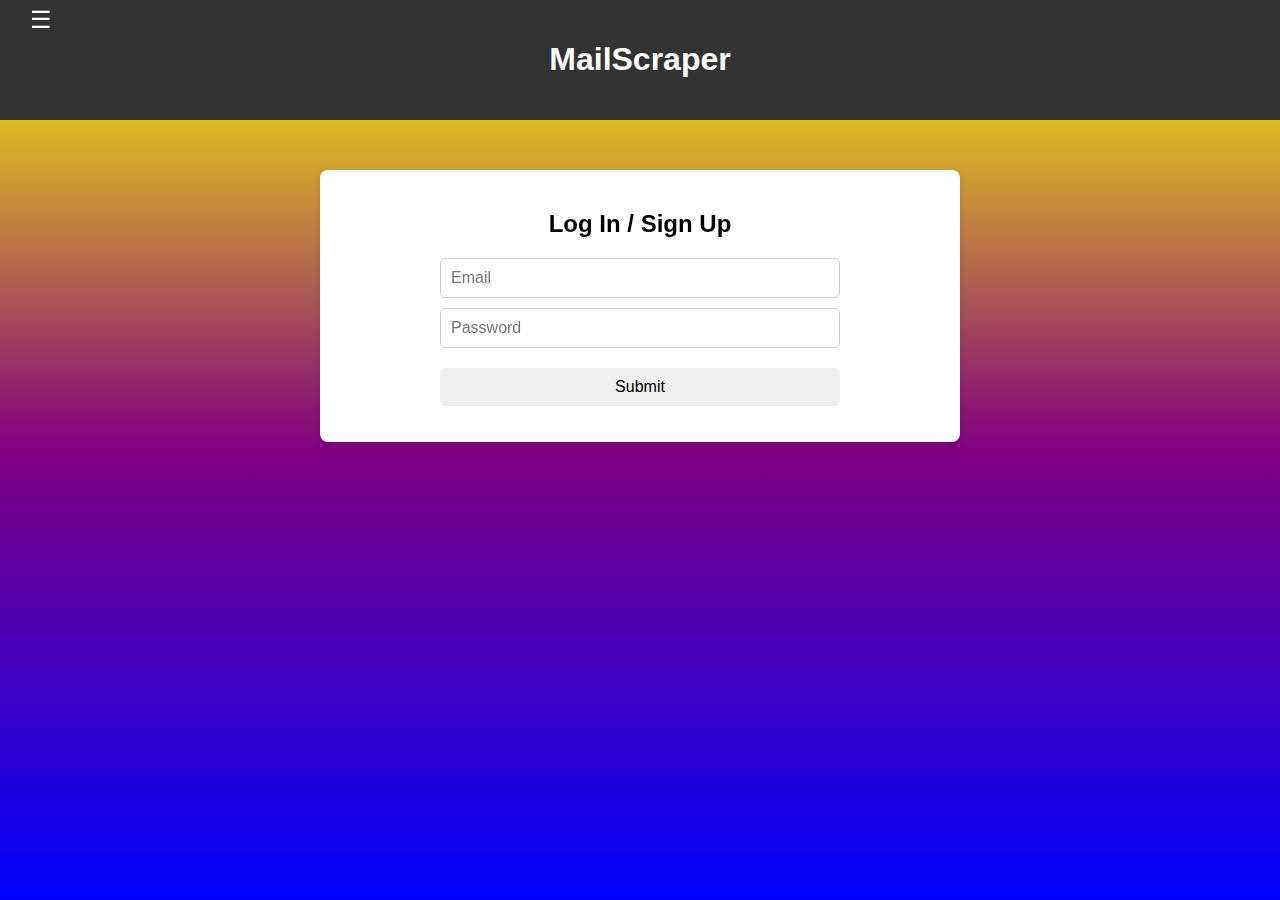
<file: index.html>
<!DOCTYPE html>
<html lang="en">
<head>
    <meta charset="utf-8">
    <meta name="viewport" content="width=device-width, initial-scale=1.0">
    <title>Mail Scraper</title>
    <link rel="stylesheet" href="css/styles.css">
    <script defer src="./js/script.js"></script>
</head>
<body>
    <!-- Gradient Background -->
    <div class="background-gradient"></div>

    <!-- Hamburger Menu Button - outside header -->
    <div id="hamburger-wrapper">
        <button id="menu-toggle">&#9776;</button>
    </div>

    <header>
        <h1>MailScraper</h1>
    </header>

    <!-- Sidebar (Hamburger Menu) -->
    <nav id="sidebar">
        <ul>
            <li><a href="index.html">Home</a></li>
            <li><a href="about.html">About</a></li>
            <li><a href="subscriptions.html">Subscriptions</a></li>
            <li><a href="contact.html">Contact</a></li>

            <li><button id="logout-btn" onclick="logoutUser()" style="display:none;">Logout</button></li>
        </ul>
    </nav>

    <!-- Main Content -->
    <main>
        <section id="login-signup">
            <h2>Log In / Sign Up</h2>
            <form id="auth-form">
                <input type="email" id="email" placeholder="Email" required>
                <input type="password" id="password" placeholder="Password" required>
                <button type="submit">Submit</button>
            </form>
            <p id="message"></p>
        </section>
    </main>
</body>
</html>
</file>
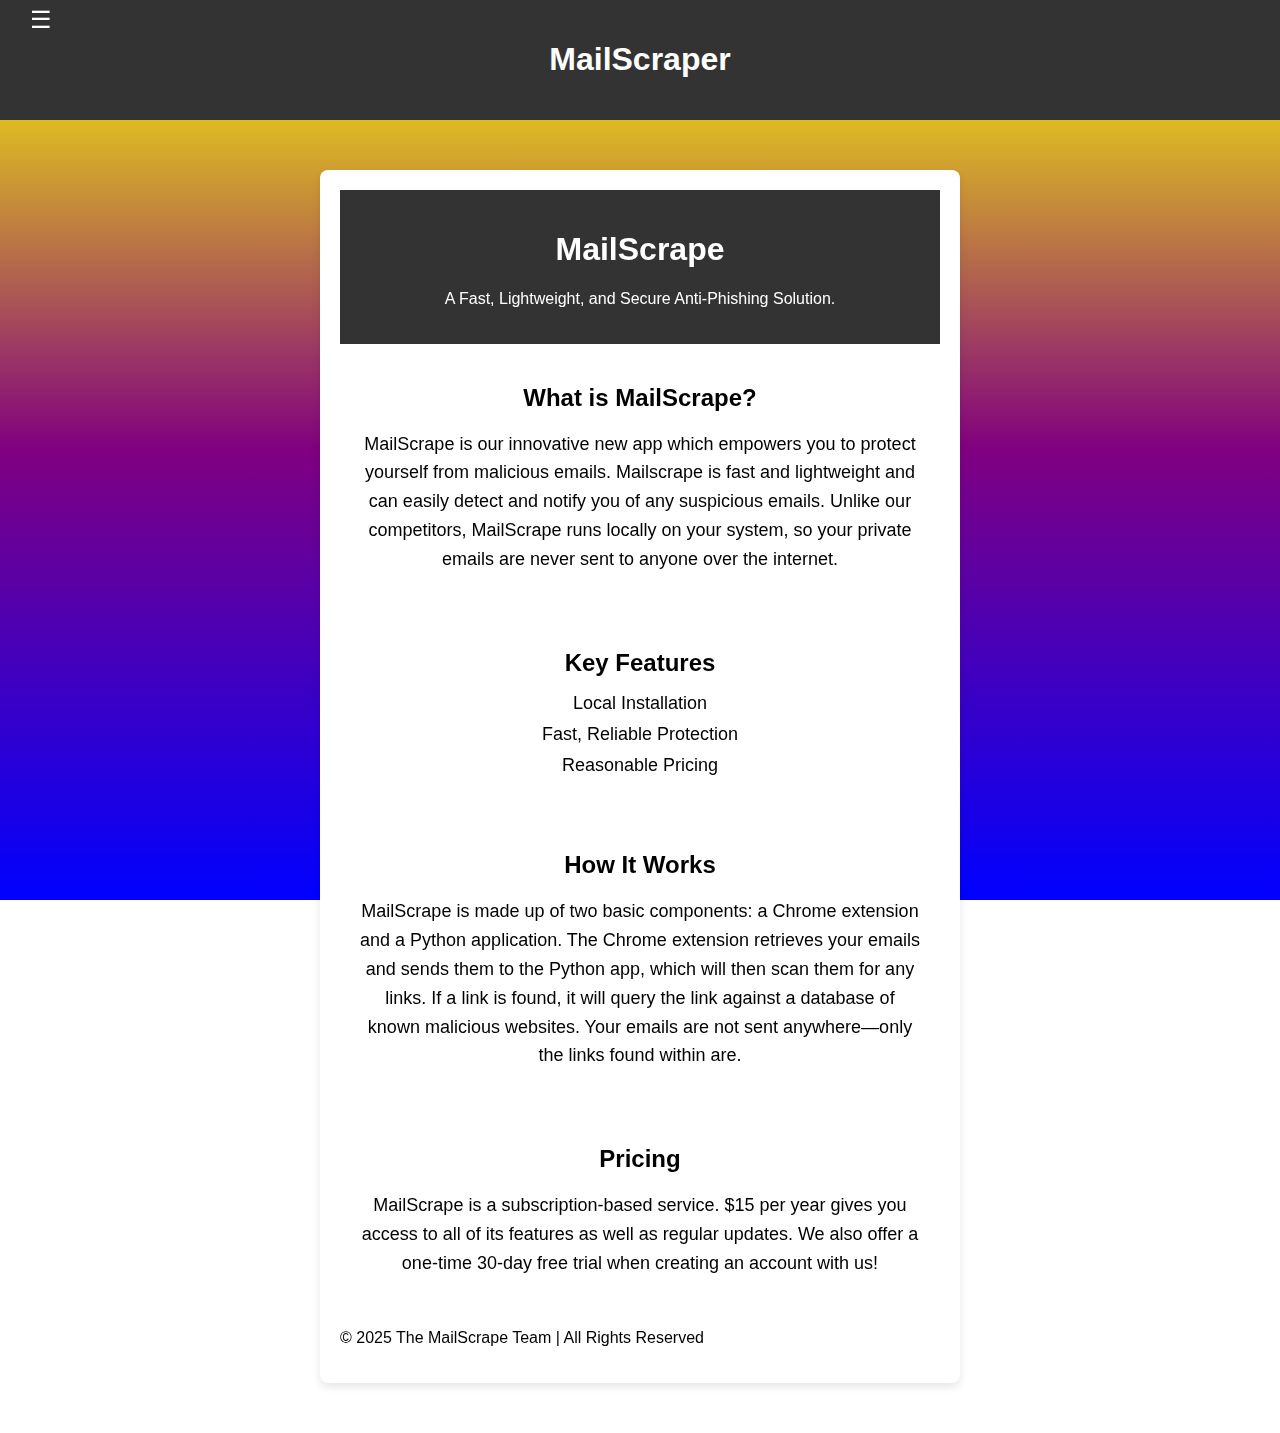
<file: about.html>
<!DOCTYPE html>
<html lang="en">
<head>
    <meta charset="UTF-8">
    <meta name="viewport" content="width=device-width, initial-scale=1.0">
    <title>About MailScrape</title>
    <link rel="stylesheet" href="css/styles.css"> <!-- Using the combined styles.css file -->
    <script defer src="js/script.js"></script> <!-- Ensure the hamburger menu works -->
</head>
<body>
    <!-- Gradient Background -->
    <div class="background-gradient"></div>

   <!-- Hamburger Menu Button - outside header -->
    <div id="hamburger-wrapper">
        <button id="menu-toggle">&#9776;</button>
    </div>

    <header>
        <h1>MailScraper</h1>
    </header>

    <!-- Sidebar (Hamburger Menu) -->
    <nav id="sidebar">
        <ul>
            <li><a href="index.html">Home</a></li>
            <li><a href="about.html">About</a></li>
            <li><a href="subscriptions.html">Subscriptions</a></li>
            <li><a href="contact.html">Contact</a></li>
            <li><a href="logout.html">Logout</a></li>

            <li><button id="logout-btn" onclick="logoutUser()" style="display:none;">Logout</button></li>
        </ul>
    </nav>

    <!-- Main Content -->
    <main>
        <header>
            <h1>MailScrape</h1>
            <p>
                A Fast, Lightweight, and Secure Anti-Phishing Solution.
            </p>
        </header>
        
        <section class="about">
            <h2>What is MailScrape?</h2>
            <p>
                MailScrape is our innovative new app which empowers you to protect 
                yourself from malicious emails. Mailscrape is fast and lightweight
                and can easily detect and notify you of any suspicious emails. Unlike 
                our competitors, MailScrape runs locally on your system, so your private 
                emails are never sent to anyone over the internet.
            </p>
        </section>
        
        <section class="features">
            <h2>Key Features</h2>
            <ul>
                <li>Local Installation</li>
                <li>Fast, Reliable Protection</li>
                <li>Reasonable Pricing</li>
            </ul>
        </section>
        
        <section class="functionality">
            <h2>How It Works</h2>
            <p>
                MailScrape is made up of two basic components: a Chrome extension and 
                a Python application. The Chrome extension retrieves your emails and
                sends them to the Python app, which will then scan them for any links.
                If a link is found, it will query the link against a database of known malicious 
                websites. Your emails are not sent anywhere—only the links found within are.
            </p>
        </section>
        
        <section class="pricing">
            <h2>Pricing</h2>
            <p>
                MailScrape is a subscription-based service. $15 per year gives you access to
                all of its features as well as regular updates. We also offer a one-time 30-day 
                free trial when creating an account with us!
            </p>
        </section>
        
        <footer>
            <p>&copy; 2025 The MailScrape Team | All Rights Reserved</p>
        </footer>
    </main>
</body>
</html>
</file>
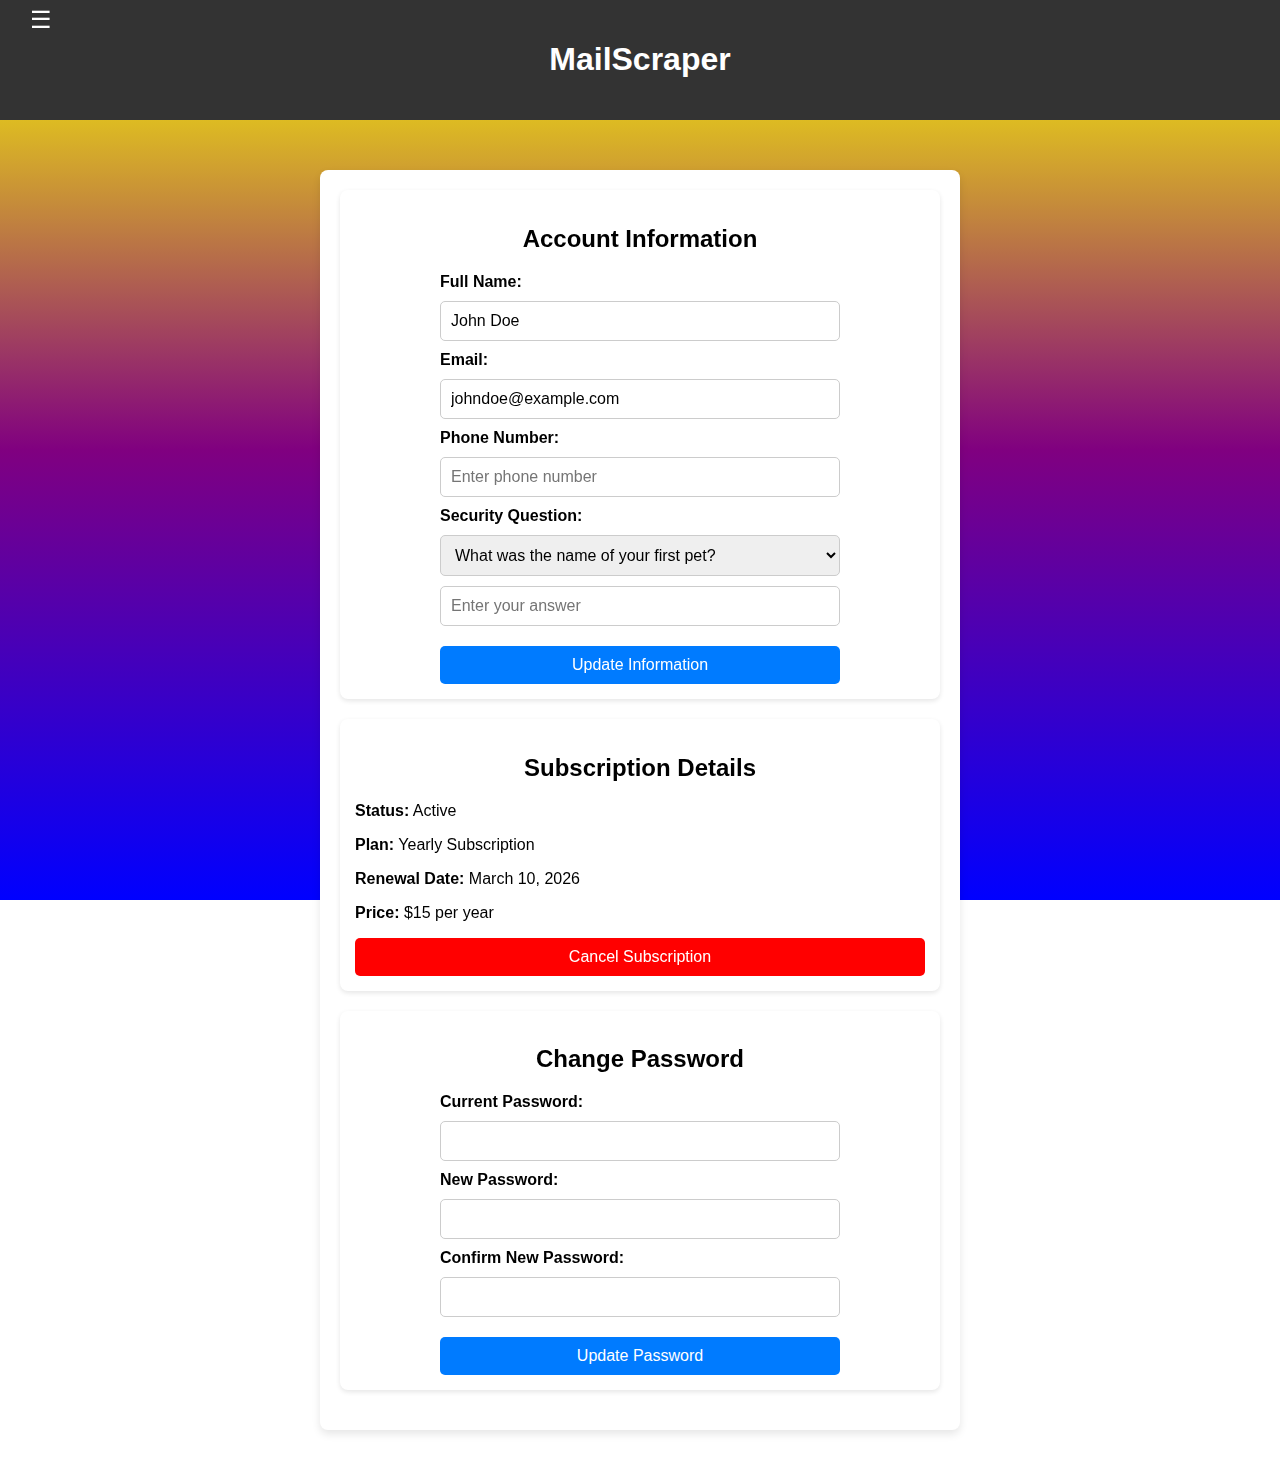
<file: account.html>
<!DOCTYPE html>
<html lang="en">
<head>
    <meta charset="UTF-8">
    <meta name="viewport" content="width=device-width, initial-scale=1.0">
    <title>My Account - MailScrape</title>
    <link rel="stylesheet" href="css/styles.css">
    <script defer src="js/script.js"></script>
</head>
<body>
    <!-- Gradient Background -->
    <div class="background-gradient"></div>

    <!-- Hamburger Menu Button - outside header -->
    <div id="hamburger-wrapper">
        <button id="menu-toggle">&#9776;</button>
    </div>

    <header>
        <h1>MailScraper</h1>
    </header>

    <!-- Sidebar (Hamburger Menu) -->
    <nav id="sidebar">
        <ul>
            <li><a href="index.html">Home</a></li>
            <li><a href="about.html">About</a></li>
            <li><a href="subscriptions.html">Subscriptions</a></li>
            <li><a href="contact.html">Contact</a></li>
            <li><a href="logout.html">Logout</a></li>
            
            <li><button id="logout-btn" onclick="logoutUser()" style="display:none;">Logout</button></li>
        </ul>
    </nav>

    <!-- Main Content -->
    <main class="account-container">
        <section class="account-info">
            <h2>Account Information</h2>
            <form id="account-form">
                <label for="name">Full Name:</label>
                <input type="text" id="name" value="John Doe" required>

                <label for="email">Email:</label>
                <input type="email" id="email" value="johndoe@example.com" required>

                <label for="phone">Phone Number:</label>
                <input type="tel" id="phone" placeholder="Enter phone number" required>

                <label for="security-question">Security Question:</label>
                <select id="security-question">
                    <option value="pet">What was the name of your first pet?</option>
                    <option value="mother">What is your mother’s maiden name?</option>
                    <option value="city">In what city were you born?</option>
                </select>
                <input type="text" id="security-answer" placeholder="Enter your answer" required>

                <button type="submit" class="update-info">Update Information</button>
            </form>
        </section>

        <section class="subscription-details">
            <h2>Subscription Details</h2>
            <div class="info-group">
                <p><strong>Status:</strong> Active</p>
                <p><strong>Plan:</strong> Yearly Subscription</p>
                <p><strong>Renewal Date:</strong> March 10, 2026</p>
                <p><strong>Price:</strong> $15 per year</p>
            </div>
            <button class="cancel-subscription">Cancel Subscription</button>
        </section>

        <section class="password-change">
            <h2>Change Password</h2>
            <form id="password-form">
                <label for="current-password">Current Password:</label>
                <input type="password" id="current-password" required>

                <label for="new-password">New Password:</label>
                <input type="password" id="new-password" required>

                <label for="confirm-password">Confirm New Password:</label>
                <input type="password" id="confirm-password" required>

                <button type="submit" class="update-password">Update Password</button>
            </form>
        </section>
    </main>
</body>
</html>
</file>
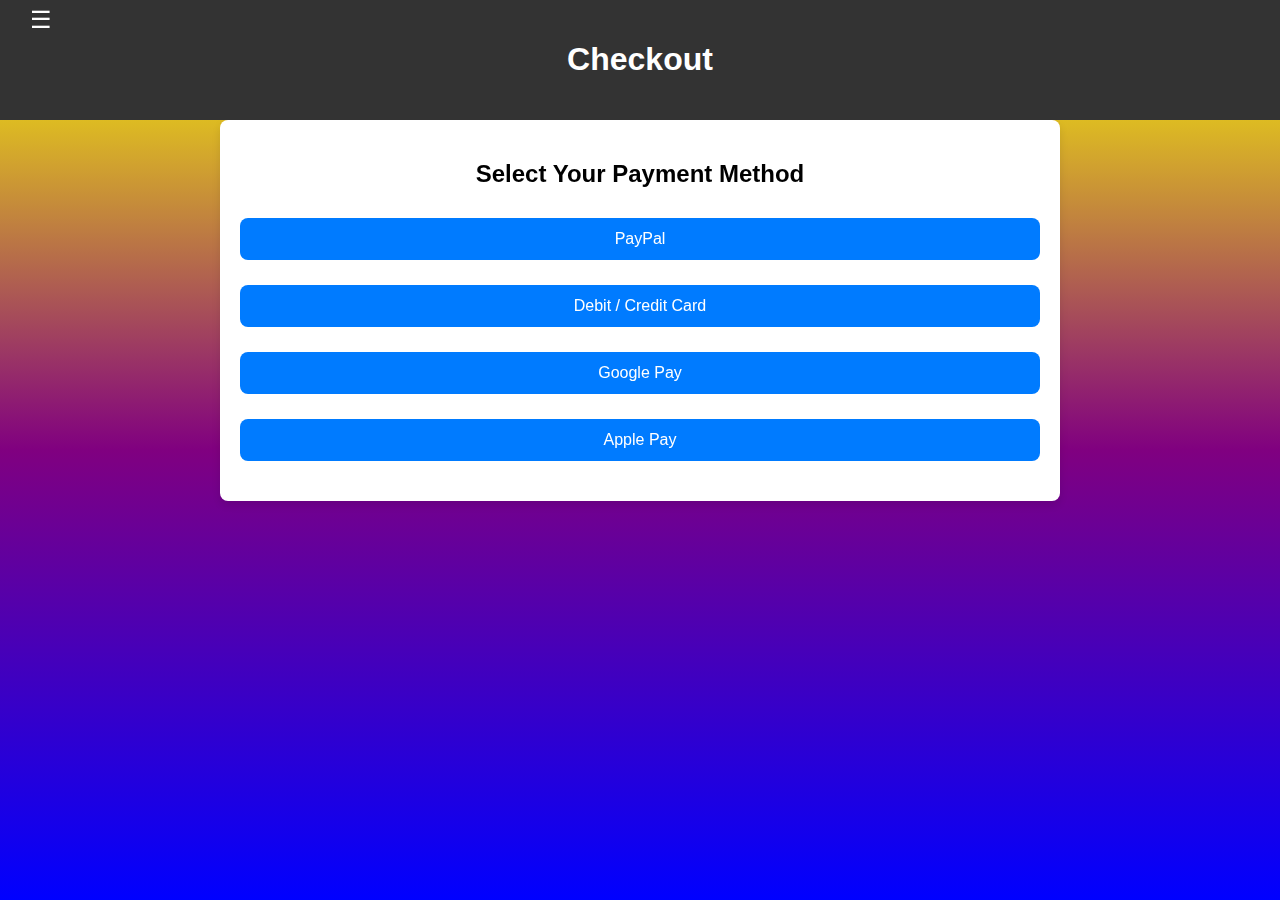
<file: checkout.html>
<!DOCTYPE html>
<html lang="en">
<head>
  <meta charset="UTF-8" />
  <meta name="viewport" content="width=device-width, initial-scale=1.0"/>
  <title>Checkout - MailScraper</title>
  <link rel="stylesheet" href="css/styles.css"/>
  <script defer src="js/script.js"></script>
</head>
<body>
  <div class="background-gradient"></div>

  <!-- Hamburger Menu -->
  <div id="hamburger-wrapper">
    <button id="menu-toggle">&#9776;</button>
  </div>

  <header>
    <h1>Checkout</h1>
  </header>

  <nav id="sidebar">
    <ul>
      <li><a href="index.html">Home</a></li>
      <li><a href="about.html">About</a></li>
      <li><a href="subscriptions.html">Subscriptions</a></li>
      <li><a href="contact.html">Contact</a></li>
      <li><a href="logout.html">Logout</a></li>

      <li><button id="logout-btn" onclick="logoutUser()" style="display:none;">Logout</button></li>
    </ul>
  </nav>

  <main class="subscriptions-container">
    <h2>Select Your Payment Method</h2>

    <div class="payment-options">
      <button class="payment-btn" onclick="window.location.href='https://www.paypal.com'">PayPal</button>
      <button class="payment-btn" id="card-toggle">Debit / Credit Card</button>
      <button class="payment-btn" onclick="window.location.href='https://pay.google.com'">Google Pay</button>
      <button class="payment-btn" onclick="window.location.href='https://www.apple.com/apple-pay/'">Apple Pay</button>
    </div>

    <!-- Credit/Debit Card Form -->
    <div id="card-form" class="card-form hidden">
      <form>
        <label for="card-name">Name on Card:</label>
        <input type="text" id="card-name" placeholder="John Doe" required>

        <label for="card-number">Card Number:</label>
        <input type="text" id="card-number" placeholder="1234 5678 9012 3456" required>

        <label for="expiry">Expiration Date:</label>
        <input type="text" id="expiry" placeholder="MM/YY" required>

        <label for="cvv">CVV:</label>
        <input type="text" id="cvv" placeholder="123" required>

        <button type="submit" class="update-info">Submit Payment</button>
      </form>
    </div>
  </main>
</body>
</html>
</file>
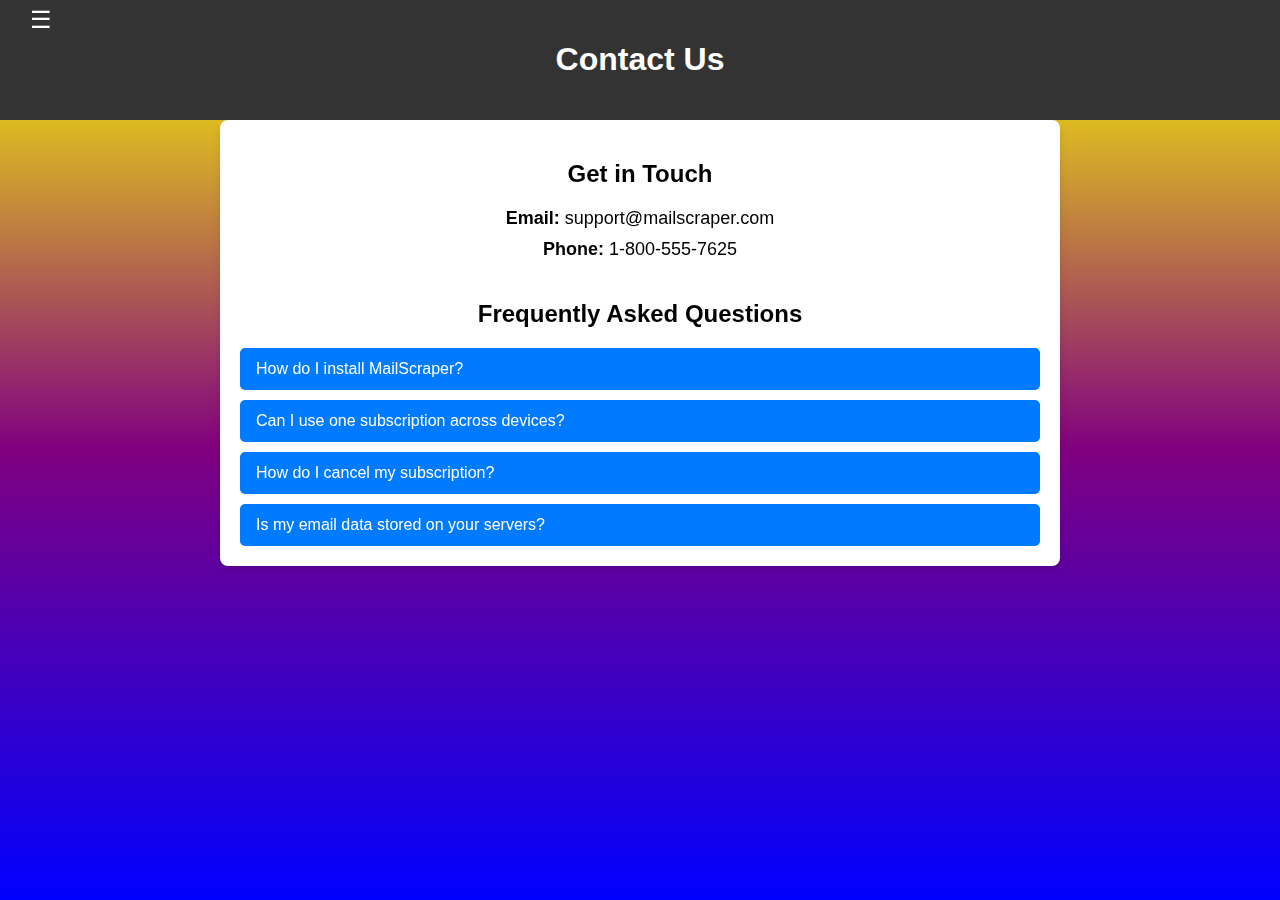
<file: contact.html>
<!DOCTYPE html>
<html lang="en">
<head>
  <meta charset="UTF-8" />
  <meta name="viewport" content="width=device-width, initial-scale=1.0"/>
  <title>Contact Us - MailScraper</title>
  <link rel="stylesheet" href="css/styles.css"/>
  <script defer src="js/script.js"></script>
</head>
<body>
  <div class="background-gradient"></div>

  <!-- Hamburger Menu -->
  <div id="hamburger-wrapper">
    <button id="menu-toggle">&#9776;</button>
  </div>

  <header>
    <h1>Contact Us</h1>
  </header>

  <nav id="sidebar">
    <ul>
      <li><a href="index.html">Home</a></li>
      <li><a href="about.html">About</a></li>
      <li><a href="subscriptions.html">Subscriptions</a></li>
      <li><a href="contact.html">Contact</a></li>
      <li><a href="logout.html">Logout</a></li>

      <li><button id="logout-btn" onclick="logoutUser()" style="display:none;">Logout</button></li>

    </ul>
  </nav>

  <main class="subscriptions-container">
    <section class="contact-info">
      <h2>Get in Touch</h2>
      <p><strong>Email:</strong> support@mailscraper.com</p>
      <p><strong>Phone:</strong> 1-800-555-7625</p>
    </section>

    <section class="faq-section">
      <h2>Frequently Asked Questions</h2>

      <div class="faq">
        <button class="faq-question">How do I install MailScraper?</button>
        <div class="faq-answer">
          <p>Once you create an account, you’ll receive instructions and a download link to install the extension and companion app.</p>
        </div>

        <button class="faq-question">Can I use one subscription across devices?</button>
        <div class="faq-answer">
          <p>Yes! As long as you’re logged in, your subscription travels with you across supported browsers and devices.</p>
        </div>

        <button class="faq-question">How do I cancel my subscription?</button>
        <div class="faq-answer">
          <p>You can cancel at any time through your account dashboard under “Subscription Settings.”</p>
        </div>

        <button class="faq-question">Is my email data stored on your servers?</button>
        <div class="faq-answer">
          <p>No — MailScraper runs locally and never uploads your email contents. Only flagged links are checked against our secure threat database.</p>
        </div>
      </div>
    </section>
  </main>
</body>
</html>
</file>
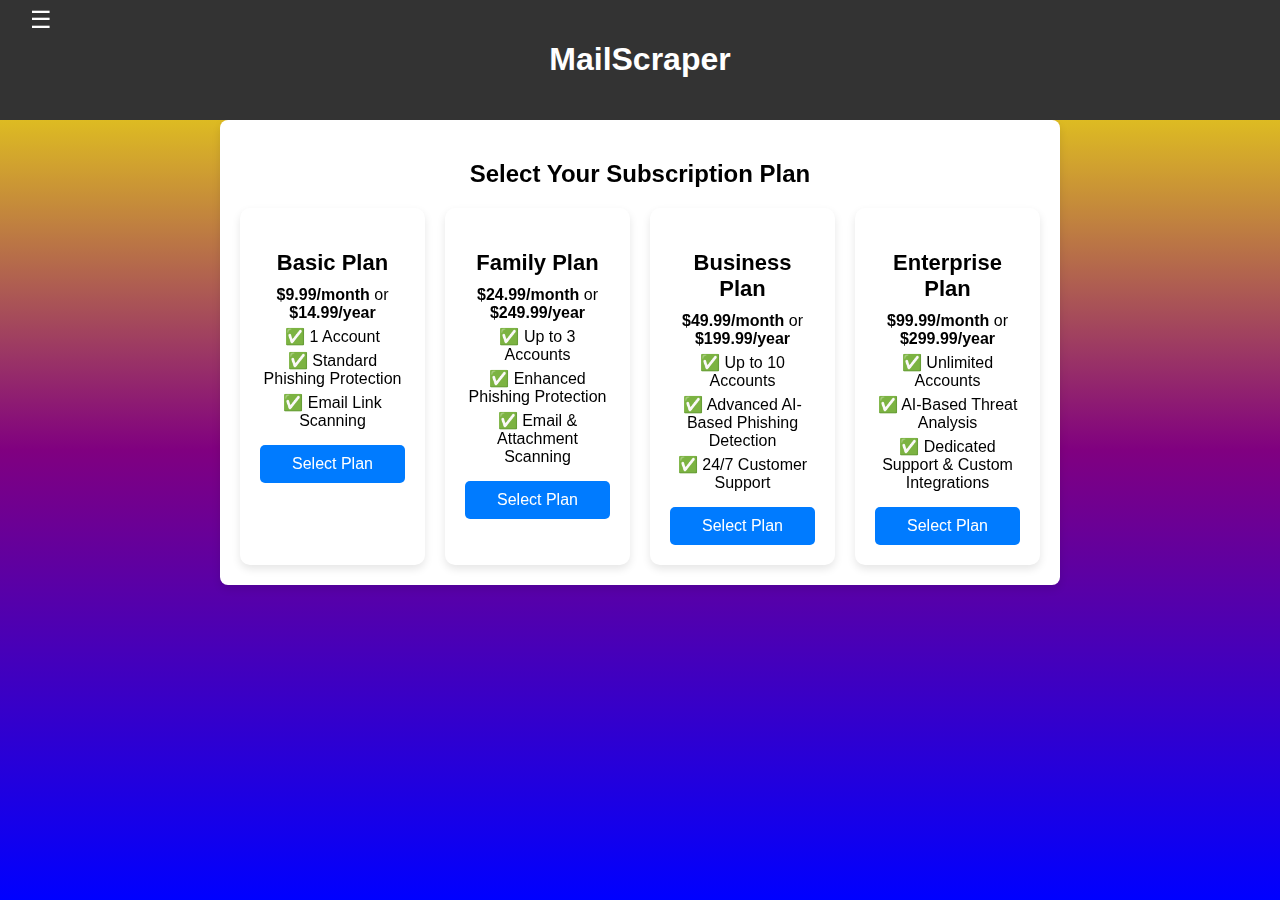
<file: subscriptions.html>
<!DOCTYPE html>
<html lang="en">
<head>
    <meta charset="UTF-8">
    <meta name="viewport" content="width=device-width, initial-scale=1.0">
    <title>MailScrape Subscriptions</title>
    <link rel="stylesheet" href="css/styles.css">
    <script defer src="js/script.js"></script>
</head>
<body>
    <!-- Gradient Background -->
    <div class="background-gradient"></div>

    <!-- Hamburger Menu Button - outside header -->
    <div id="hamburger-wrapper">
        <button id="menu-toggle">&#9776;</button>
    </div>

    <header>
        <h1>MailScraper</h1>
    </header>

    <!-- Sidebar (Hamburger Menu) -->
    <nav id="sidebar">
        <ul>
            <li><a href="index.html">Home</a></li>
            <li><a href="about.html">About</a></li>
            <li><a href="subscriptions.html">Subscriptions</a></li>
            <li><a href="contact.html">Contact</a></li>
            <li><a href="logout.html">Logout</a></li>

            <li><button id="logout-btn" onclick="logoutUser()" style="display:none;">Logout</button></li>
        </ul>
    </nav>
    
    <!-- Main Content -->
    <main class="subscriptions-container">
        <h2>Select Your Subscription Plan</h2>

        <div class="subscription-options">
            <!-- Basic Plan -->
            <div class="plan">
                <h3>Basic Plan</h3>
                <p><strong>$9.99/month</strong> or <strong>$14.99/year</strong></p>
                <p>✅ 1 Account</p>
                <p>✅ Standard Phishing Protection</p>
                <p>✅ Email Link Scanning</p>
                <button onclick="selectPlan('Basic Plan')">Select Plan</button>
            </div>

            <!-- Family Plan -->
            <div class="plan">
                <h3>Family Plan</h3>
                <p><strong>$24.99/month</strong> or <strong>$249.99/year</strong></p>
                <p>✅ Up to 3 Accounts</p>
                <p>✅ Enhanced Phishing Protection</p>
                <p>✅ Email & Attachment Scanning</p>
                <button onclick="selectPlan('Family Plan')">Select Plan</button>
            </div>

            <!-- Business Plan -->
            <div class="plan">
                <h3>Business Plan</h3>
                <p><strong>$49.99/month</strong> or <strong>$199.99/year</strong></p>
                <p>✅ Up to 10 Accounts</p>
                <p>✅ Advanced AI-Based Phishing Detection</p>
                <p>✅ 24/7 Customer Support</p>
                <button onclick="selectPlan('Business Plan')">Select Plan</button>
            </div>

            <!-- Enterprise Plan -->
            <div class="plan">
                <h3>Enterprise Plan</h3>
                <p><strong>$99.99/month</strong> or <strong>$299.99/year</strong></p>
                <p>✅ Unlimited Accounts</p>
                <p>✅ AI-Based Threat Analysis</p>
                <p>✅ Dedicated Support & Custom Integrations</p>
                <button onclick="selectPlan('Enterprise Plan')">Select Plan</button>
            </div>
        </div>
    </main>
</body>
</html>
</file>
<file: css/styles.css>
/* General Reset */
body {
    font-family: Arial, sans-serif;
    margin: 0;
    padding: 0;
    position: relative;
    overflow-x: hidden;
}

/* Gradient Background */
.background-gradient {
    position: fixed;
    top: 0;
    left: 0;
    width: 100%;
    height: 100%;
    background: linear-gradient(to bottom, yellow, purple, blue);
    z-index: -1;
}

/* Wrapper for Hamburger Menu */
#hamburger-wrapper {
    position: fixed;
    top: 10px;
    left: 10px;
    z-index: 1001;
}

/* Hamburger Button */
#menu-toggle {
    background: none;
    border: none;
    color: white;
    font-size: 28px;
    cursor: pointer;
}

/* Adjust Header Styling if Needed */
header {
    text-align: center;
    padding: 20px 10px;
    background-color: #333;
    color: white;
    z-index: 1000;
    position: relative;
}

/* Hamburger Menu Button */
#menu-toggle {
    position: absolute;
    left: 10px;
    top: 50%;
    transform: translateY(-50%);
    background: none;
    border: none;
    color: white;
    font-size: 24px;
    cursor: pointer;
    z-index: 1001;
}

/* Sidebar (Hamburger Menu Panel) */
#sidebar {
    position: fixed;
    top: 0;
    left: -250px; /* Hide off-screen by default */
    width: 250px;
    height: 100vh;
    background-color: #222;
    padding-top: 20px;
    transition: left 0.3s ease; /* Slide animation */
    z-index: 1000;
}

/* This class makes it slide into view */
#sidebar.active {
    left: 0; /* Slide in from the left */
}

/* Keep list styling clean */
#sidebar ul {
    list-style: none;
    padding: 0;
}

#sidebar ul li {
    padding: 10px;
}

#sidebar ul li a {
    color: white;
    text-decoration: none;
}
/* Show the sidebar when 'active' class is added */
#sidebar.active {
    left: 0;
}

/* Main Content */
main {
    padding: 20px;
    position: relative;
    z-index: 1;
    background-color: white;
    max-width: 600px;
    margin: 50px auto;
    border-radius: 8px;
    box-shadow: 0 4px 8px rgba(0, 0, 0, 0.1);
}

.account-info, .subscription-details, .password-change {
    margin-bottom: 20px;
    padding: 15px;
    background: #fff;
    border-radius: 8px;
    box-shadow: 0 2px 5px rgba(0, 0, 0, 0.1);
}

h2 {
    text-align: center;
}

form {
    display: flex;
    flex-direction: column;
    gap: 10px;
    max-width: 400px;
    margin: auto;
}

label {
    font-weight: bold;
}

input, select, button {
    padding: 10px;
    font-size: 16px;
    border: 1px solid #ccc;
    border-radius: 5px;
}

/* Center the text for the About page */
.about, .features, .functionality, .pricing {
    text-align: center;
    max-width: 800px;
    margin: 0 auto; /* Centers content */
    padding: 20px;
}

/* Fix header spacing inside the sections */
.about h2, .features h2, .functionality h2, .pricing h2 {
    margin-bottom: 10px; /* Adds space below headers */
    font-size: 24px; /* Makes headers more readable */
}

/* Ensure paragraphs have proper spacing */
.about p, .features p, .functionality p, .pricing p {
    font-size: 18px;
    line-height: 1.6; /* Improves readability */
    margin-bottom: 15px; /* Adds spacing below each paragraph */
}

/* Adjust list items for better readability */
.features ul {
    list-style-type: none; /* Removes default bullets */
    padding: 0;
}

.features ul li {
    font-size: 18px;
    margin: 10px 0;
}

/* Subscription Page */
.subscriptions-container {
    text-align: center;
    max-width: 800px;
    margin: 0 auto;
    padding: 20px;
}

/* Subscription Plan Boxes */
.subscription-options {
    display: flex;
    flex-wrap: wrap;
    justify-content: center;
    gap: 20px;
}

.plan {
    background: white;
    padding: 20px;
    border-radius: 10px;
    box-shadow: 0 4px 8px rgba(0, 0, 0, 0.1);
    text-align: center;
    max-width: 250px;
    flex: 1;
}

.plan h3 {
    margin-bottom: 10px;
    font-size: 22px;
}

.plan p {
    font-size: 16px;
    margin: 5px 0;
}

/* Buttons for Selecting Plans */
.plan button {
    margin-top: 15px;
    padding: 10px;
    width: 100%;
    font-size: 16px;
    background-color: #007bff;
    color: white;
    border: none;
    border-radius: 5px;
    cursor: pointer;
}

.plan button:hover {
    background-color: #0056b3;
}

/* Mobile Responsive */
@media (max-width: 768px) {
    .subscription-options {
        flex-direction: column;
        align-items: center;
    }

    .plan {
        width: 90%;
    }
}

/* Buttons */
button {
    display: block;
    width: 100%;
    padding: 10px;
    margin-top: 10px;
    font-size: 16px;
    border: none;
    cursor: pointer;
    border-radius: 5px;
}

.cancel-subscription {
    background-color: red;
    color: white;
}

.update-info, .update-password {
    background-color: #007bff;
    color: white;
}

/* Mobile Responsiveness */
@media (max-width: 768px) {
    main {
        width: 90%;
    }
}

/* Payment Options */
.payment-options {
    display: flex;
    flex-wrap: wrap;
    justify-content: center;
    gap: 15px;
    margin: 20px 0;
}

.payment-btn {
    background-color: #007bff;
    color: white;
    border: none;
    padding: 12px 20px;
    border-radius: 8px;
    font-size: 16px;
    cursor: pointer;
    transition: background 0.3s ease;
}

.payment-btn:hover {
    background-color: #0056b3;
}

/* Credit/Debit Card Form */
.card-form {
    max-width: 400px;
    margin: 0 auto;
    background: white;
    padding: 20px;
    border-radius: 10px;
    box-shadow: 0 4px 8px rgba(0,0,0,0.1);
}

.card-form label {
    font-weight: bold;
    margin-top: 10px;
    display: block;
}

.card-form input {
    width: 100%;
    padding: 10px;
    margin-top: 5px;
    margin-bottom: 15px;
    border: 1px solid #ccc;
    border-radius: 5px;
}

/* Hide/show class */
.hidden {
    display: none !important;
}

.contact-info {
    text-align: center;
    margin-bottom: 40px;
}

.contact-info p {
    font-size: 18px;
    margin: 10px 0;
}

/* FAQ Section */
.faq-section {
    max-width: 800px;
    margin: 0 auto;
}

.faq-question {
    width: 100%;
    background-color: #007bff;
    color: white;
    padding: 12px 16px;
    font-size: 16px;
    border: none;
    border-radius: 5px;
    text-align: left;
    cursor: pointer;
    margin-top: 10px;
    transition: background 0.3s;
}

.faq-question:hover {
    background-color: #0056b3;
}

.faq-answer {
    display: none;
    background: white;
    padding: 15px;
    border-radius: 0 0 5px 5px;
    box-shadow: 0 2px 4px rgba(0,0,0,0.1);
    margin-bottom: 10px;
}
</file>
